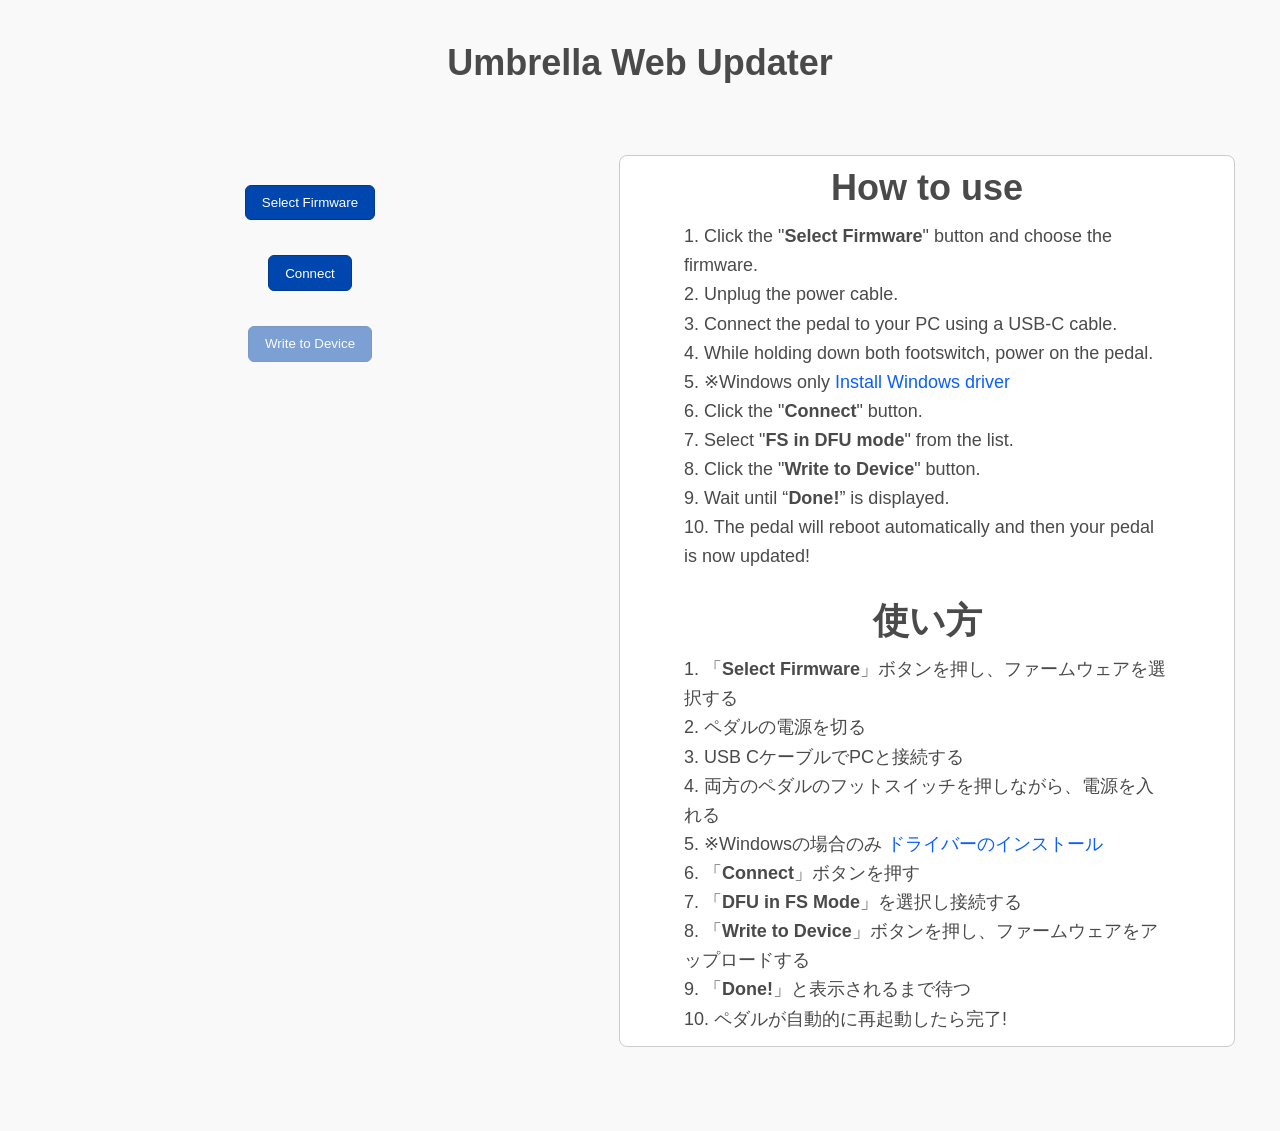
<file: index.html>
<!DOCTYPE html>
<html>
  <head>
    <meta charset="UTF-8">
    <link rel="stylesheet" type="text/css" href="sakura.css" />
    <link rel="stylesheet" type="text/css" href="custom.css" />
    <title>Umbrella Web Updater</title>
    <script src="dfu-util/dfu.js"></script>
    <script src="dfu-util/dfuse.js"></script>
    <script src="dfu-util/FileSaver.js"></script>
    <script src="dfu-util/dfu-util.js"></script>
  </head>
  <body>
    <h2>Umbrella Web Updater</h2>
    <div class="main-layout">
    <div class="main-controls">
    <p>
      <span id="status"></span>
    </p>
    <p style="display: none;">
      <label for="vid">Vendor ID (hex):</label>
      <input list="vendor_ids" type="text" name="vid" id="vid" maxlength="6" size="8" pattern="0x[A-Fa-f0-9]{1,4}"/>
      <datalist id="vendor_ids">
        <option value="0x1209">dapboot DFU bootloader</option>
        <option value="0x0D28">mbed DAPLink</option>
        <option value="0x1EAF">LeafLabs Maple/stm32duino bootloader</option>
      </datalist>
    </p>
    <p>
      <button id="selectFirmware" disabled="true">Select Firmware</button>
      <span id="selectedFirmwareName" style="margin-left: 0px;"></span>
    </p>
    <p>
      <button id="connect">Connect</button>
    </p>
    <dialog id="interfaceDialog" style="display: none;">
      Your device has multiple DFU interfaces. Select one from the list below:
      <form id="interfaceForm" method="dialog">
        <button id="selectInterface" type="submit">Select interface</button>
      </form>
    </dialog>
    <p>
      <div id="usbInfo" style="display: none;"></div>
      <div id="dfuInfo" style="display: none;"></div>
    </p>
    <fieldset style="display: none;">
      <legend>Runtime mode</legend>
      <button id="detach" disabled="none;">Detach DFU</button>
    </fieldset>
    <form id="configForm">
      <label for="transferSize" style="display: none;">Transfer Size:</label>
      <input type="number" name="transferSize" id="transferSize" value="1024" style="display: none;"/>
      <div id="dfuseFields" hidden="true" style="display: none;">
        <label for="dfuseStartAddress" style="display: none;">DfuSe Start Address:</label>
        <input type="text" name="dfuseStartAddress" id="dfuseStartAddress" title="Initial memory address to read/write from (hex)" size="10" pattern="0x[A-Fa-f0-9]+" style="display: none;"/>
        <label for="dfuseUploadSize" style="display: none;">DfuSe Upload Size:</label>
        <input type="number" name="dfuseUploadSize" id="dfuseUploadSize" min="1" style="display: none;"/>
      </div>
      <p style="display: none;">
        <input type="file" id="firmwareFile" name="file" disabled="true"/>
      </p>
      <p>
        <button id="download" disabled="true">Write to Device</button>
      </p>
    <dialog id="firmwareSelectDialog">
      <h2>Select Firmware</h2>
      <div id="firmwareList"></div>
      <form method="dialog">
        <button type="button" id="cancelFirmwareSelect">Cancel</button>
      </form>
    </dialog>
      <div class="log" id="downloadLog"></div>
      <fieldset style="display: none;">
        <legend>Firmware Upload (read from USB device)</legend>
        <p>
          <button id="upload" disabled="true">Upload</button>
        </p>
        <div class="log" id="uploadLog"></div>
      </fieldset>
    </form>
    </div>
    <div class="howto-box">
      <h2>How to use</h2>
  
        1. Click the "<strong>Select Firmware</strong>" button and choose the firmware.<br>
        2. Unplug the power cable.<br>
        3. Connect the pedal to your PC using a USB-C cable.<br>
        4. While holding down both footswitch, power on the pedal.<br>
        5. ※Windows only
        <span class="driver-install" tabindex="0" aria-label="install driver">
          Install Windows driver
          <span class="driver-install__tooltip" role="tooltip">
            <b>Windows only. Not necessary on Mac.</b><br>
            <li>5.1. Connect the pedal to your PC in bootload mode (perform steps 1-4 of this procedure).</li>
            <li>5.2. <a href="https://zadig.akeo.ie/" target="_blank" rel="noreferrer noopener"><u>Download</u></a> and open <strong>Zadig</strong> </li>
            <li>5.3. Click &quot;<strong>Options</strong>&quot;→&quot;<strong>List All Devices</strong>&quot;</li>
            <li>5.4. Select &quot;<strong>DFU in FS Mode</strong>&quot; from the list.</li>
            <li>5.5. Click &quot;<strong>Install Driver</strong>&quot;</li>
            <li>5.6. Wait a moment for the installation to complete.</li>
          </span>
        </span><br>
        6. Click the "<strong>Connect</strong>" button.<br>
        7. Select "<strong>FS in DFU mode</strong>" from the list.<br>
        8. Click the "<strong>Write to Device</strong>" button.<br>
        9. Wait until “<strong>Done!</strong>” is displayed.<br>
        10. The pedal will reboot automatically and then your pedal is now updated!<br>
        <br>
      
        
      <h2>使い方</h2>
      
        1. 「<strong>Select Firmware</strong>」ボタンを押し、ファームウェアを選択する<br>
        2. ペダルの電源を切る<br>
        3. USB CケーブルでPCと接続する<br>
        4. 両方のペダルのフットスイッチを押しながら、電源を入れる<br>
        5. ※Windowsの場合のみ

        <span class="driver-install" tabindex="0" aria-label="install driver">
          ドライバーのインストール
          <span class="driver-install__tooltip" role="tooltip">
            <b>Windowsの場合のみ Macではこの手順は不要です</b><br>
            <li>5.1. ペダルをブートロードモードでPCに接続(この手順の 4 までを行う)</li>
            <li>5.2. <strong>Zadig</strong>を<a href="https://zadig.akeo.ie/" target="_blank" rel="noreferrer noopener"><u>ダウンロード</u></a>して開く</li>
            <li>5.3. 「<strong>Options</strong>」→「<strong>List All Devices</strong>」をクリック</li>
            <li>5.4. リストから「<strong>DFU in FS Mode</strong>」を選ぶ</li>
            <li>5.5. 「<strong>Install Driver</strong>」をクリック</li>
            <li>5.6. インストールが完了するまで少し待つ</li>
          </span>
          
        </span><br>
        6. 「<strong>Connect</strong>」ボタンを押す<br>
        7. 「<strong>DFU in FS Mode</strong>」を選択し接続する<br>
        8. 「<strong>Write to Device</strong>」ボタンを押し、ファームウェアをアップロードする<br>
        9. 「<strong>Done!</strong>」と表示されるまで待つ<br>
        10. ペダルが自動的に再起動したら完了!<br>
 
    </div>
    </div>
    <h1 style="display: none;">Prerequisites</h1>
    <p style="display: none;">In order to run this demo, you will need:</p>
    <ul style="display: none;">
      <li>
        <p>An up-to-date version of Chrome, at least version 61 or newer</p>
      </li>
      <li>
        <p>A USB DFU class device</p>
        <p>For a WebUSB friendly USB DFU bootloader that can be flashed onto <a href="http://wiki.stm32duino.com/index.php?title=Blue_Pill">inexpensive STM32F103 boards</a>, check out the <a href="https://github.com/devanlai/dapboot">dapboot</a> project.</p>
        <p>Some recent STM32 parts have on-chip USB DfuSe bootloaders that are supported by this site.</p>
      </li>
    </ul>
  </body>
</html>
</file>
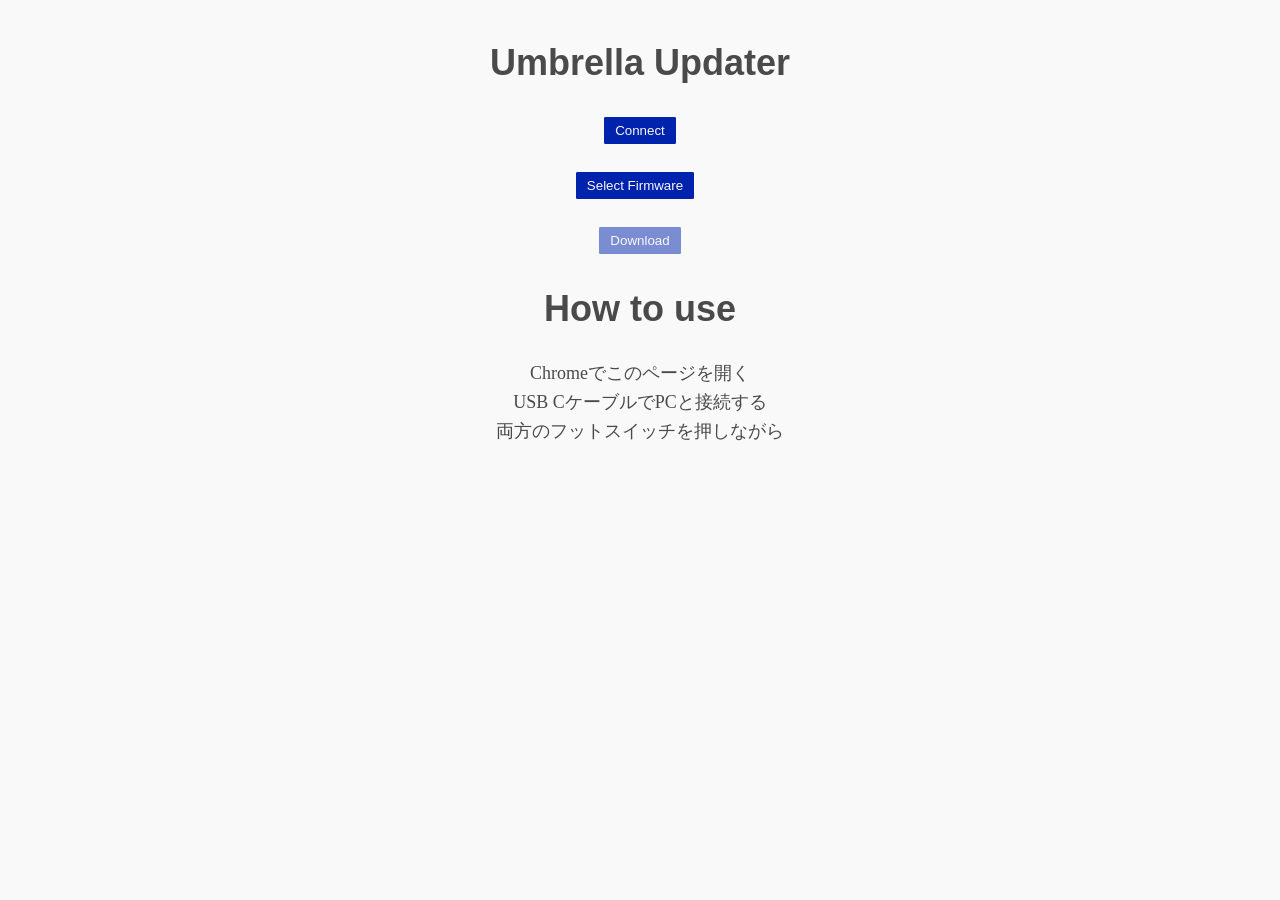
<file: dfu-util/index.html>
<!DOCTYPE html>
<html>
  <head>
    <meta charset="UTF-8">
    <link rel="stylesheet" type="text/css" href="sakura.css" />
    <title>Umbrella Web Updater</title>
    <script src="dfu.js"></script>
    <script src="dfuse.js"></script>
    <script src="FileSaver.js"></script>
    <script src="dfu-util.js"></script>
    <style>
      p.warning {
        color: red;
      }
      p.error {
        color: red;
        font-weight: bold;
      }
      label.radio {
        display: inline;
      }
      input:invalid {
        color:red;
      }
      body {
        text-align: center;
      }
      #configForm {
        text-align: center;
      }
      #configForm p {
        text-align: center;
      }
      button {
        margin: 5px;
      }
    </style>
  </head>
  <body>
    <h2>Umbrella Updater</h2>
    <p>
      <span id="status"></span>
    </p>
    <p style="display: none;">
      <label for="vid">Vendor ID (hex):</label>
      <input list="vendor_ids" type="text" name="vid" id="vid" maxlength="6" size="8" pattern="0x[A-Fa-f0-9]{1,4}"/>
      <datalist id="vendor_ids">
        <option value="0x1209">dapboot DFU bootloader</option>
        <option value="0x0D28">mbed DAPLink</option>
        <option value="0x1EAF">LeafLabs Maple/stm32duino bootloader</option>
      </datalist>
    </p>
    <p>
      <button id="connect">Connect</button>
    </p>
    <dialog id="interfaceDialog" style="display: none;">
      Your device has multiple DFU interfaces. Select one from the list below:
      <form id="interfaceForm" method="dialog">
        <button id="selectInterface" type="submit">Select interface</button>
      </form>
    </dialog>
    <p>
      <div id="usbInfo" style="display: none;"></div>
      <div id="dfuInfo" style="display: none;"></div>
    </p>
    <fieldset style="display: none;">
      <legend>Runtime mode</legend>
      <button id="detach" disabled="none;">Detach DFU</button>
    </fieldset>
    <form id="configForm">
      <label for="transferSize" style="display: none;">Transfer Size:</label>
      <input type="number" name="transferSize" id="transferSize" value="1024" style="display: none;"/>
      <div id="dfuseFields" hidden="true" style="display: none;">
        <label for="dfuseStartAddress" style="display: none;">DfuSe Start Address:</label>
        <input type="text" name="dfuseStartAddress" id="dfuseStartAddress" title="Initial memory address to read/write from (hex)" size="10" pattern="0x[A-Fa-f0-9]+" style="display: none;"/>
        <label for="dfuseUploadSize" style="display: none;">DfuSe Upload Size:</label>
        <input type="number" name="dfuseUploadSize" id="dfuseUploadSize" min="1" style="display: none;"/>
      </div>
      <p>
        <button id="selectFirmware" disabled="true">Select Firmware</button>
        <span id="selectedFirmwareName" style="margin-left: 10px;"></span>
      </p>
      <p style="display: none;">
        <input type="file" id="firmwareFile" name="file" disabled="true"/>
      </p>
      <p>
        <button id="download" disabled="true">Download</button>
      </p>
    <dialog id="firmwareSelectDialog">
      <h2>Select Firmware</h2>
      <div id="firmwareList"></div>
      <form method="dialog">
        <button type="button" id="cancelFirmwareSelect">Cancel</button>
      </form>
    </dialog>
      <div class="log" id="downloadLog"></div>
      <fieldset style="display: none;">
        <legend>Firmware Upload (read from USB device)</legend>
        <p>
          <button id="upload" disabled="true">Upload</button>
        </p>
        <div class="log" id="uploadLog"></div>
      </fieldset>
    </form>
    <h2>How to use</h2>
    <p>
      Chromeでこのページを開く<br>
      USB CケーブルでPCと接続する<br>
      両方のフットスイッチを押しながら<br>

    </p>
    <h1 style="display: none;">Prerequisites</h1>
    <p style="display: none;">In order to run this demo, you will need:</p>
    <ul style="display: none;">
      <li>
        <p>An up-to-date version of Chrome, at least version 61 or newer</p>
      </li>
      <li>
        <p>A USB DFU class device</p>
        <p>For a WebUSB friendly USB DFU bootloader that can be flashed onto <a href="http://wiki.stm32duino.com/index.php?title=Blue_Pill">inexpensive STM32F103 boards</a>, check out the <a href="https://github.com/devanlai/dapboot">dapboot</a> project.</p>
        <p>Some recent STM32 parts have on-chip USB DfuSe bootloaders that are supported by this site.</p>
      </li>
    <ul>
  </body>
</html>
</file>
<file: sakura.css>
/* Sakura.css v1.5.1
 * ================
 * Minimal css theme.
 * Project: https://github.com/oxalorg/sakura/
 */
/* Body */
html {
  font-size: 62.5%;
  font-family: -apple-system, BlinkMacSystemFont, "Segoe UI", Roboto, "Helvetica Neue", Arial, "Noto Sans", sans-serif;
}

body {
  font-size: 1.8rem;
  line-height: 1.618;
  max-width: 38em;
  margin: auto;
  color: #4a4a4a;
  background-color: #f9f9f9;
  padding: 13px;
}

@media (max-width: 684px) {
  body {
    font-size: 1.53rem;
  }
}
@media (max-width: 382px) {
  body {
    font-size: 1.35rem;
  }
}
h1, h2, h3, h4, h5, h6 {
  line-height: 1.1;
  font-family: -apple-system, BlinkMacSystemFont, "Segoe UI", Roboto, "Helvetica Neue", Arial, "Noto Sans", sans-serif;
  font-weight: 700;
  margin-top: 3rem;
  margin-bottom: 1.5rem;
  overflow-wrap: break-word;
  word-wrap: break-word;
  -ms-word-break: break-all;
  word-break: break-word;
}

h1 {
  font-size: 2.35em;
}

h2 {
  font-size: 2em;
}

h3 {
  font-size: 1.75em;
}

h4 {
  font-size: 1.5em;
}

h5 {
  font-size: 1.25em;
}

h6 {
  font-size: 1em;
}

p {
  margin-top: 0px;
  margin-bottom: 2.5rem;
}

small, sub, sup {
  font-size: 75%;
}

hr {
  border-color: #1d7484;
}

a {
  text-decoration: none;
  color: #1d7484;
}
a:visited {
  color: #144f5a;
}
a:hover {
  color: #982c61;
  border-bottom: 2px solid #4a4a4a;
}

ul {
  padding-left: 1.4em;
  margin-top: 0px;
  margin-bottom: 2.5rem;
}

li {
  margin-bottom: 0.4em;
}

blockquote {
  margin-left: 0px;
  margin-right: 0px;
  padding-left: 1em;
  padding-top: 0.8em;
  padding-bottom: 0.8em;
  padding-right: 0.8em;
  border-left: 5px solid #1d7484;
  margin-bottom: 2.5rem;
  background-color: #f1f1f1;
}

blockquote p {
  margin-bottom: 0;
}

img, video {
  height: auto;
  max-width: 100%;
  margin-top: 0px;
  margin-bottom: 2.5rem;
}

/* Pre and Code */
pre {
  background-color: #f1f1f1;
  display: block;
  padding: 1em;
  overflow-x: auto;
  margin-top: 0px;
  margin-bottom: 2.5rem;
  font-size: 0.9em;
}

code, kbd, samp {
  font-size: 0.9em;
  padding: 0 0.5em;
  background-color: #f1f1f1;
  white-space: pre-wrap;
}

pre > code {
  padding: 0;
  background-color: transparent;
  white-space: pre;
  font-size: 1em;
}

/* Tables */
table {
  text-align: justify;
  width: 100%;
  border-collapse: collapse;
  margin-bottom: 2rem;
}

td, th {
  padding: 0.5em;
  border-bottom: 1px solid #f1f1f1;
}

/* Buttons, forms and input */
input, textarea {
  border: 1px solid #4a4a4a;
}
input:focus, textarea:focus {
  border: 1px solid #1d7484;
}

textarea {
  width: 100%;
}

.button, button,
input[type=submit],
input[type=reset],
input[type=button],
input[type=file]::file-selector-button {
  display: inline-block;
  padding: 5px 10px;
  text-align: center;
  text-decoration: none;
  white-space: nowrap;
  background-color: #1d7484;
  color: #f9f9f9;
  border-radius: 1px;
  border: 1px solid #1d7484;
  cursor: pointer;
  box-sizing: border-box;
}
.button:hover, button:hover,
input[type=submit]:hover,
input[type=reset]:hover,
input[type=button]:hover,
input[type=file]::file-selector-button:hover {
  background-color: #982c61;
  color: #f9f9f9;
  outline: 0;
}

.button[disabled], button[disabled],
input[type=submit][disabled],
input[type=reset][disabled],
input[type=button][disabled],
input[type=file][disabled] {
  cursor: default;
  opacity: 0.5;
}
.button:focus-visible, button:focus-visible,
input[type=submit]:focus-visible,
input[type=reset]:focus-visible,
input[type=button]:focus-visible,
input[type=file]:focus-visible {
  outline-style: solid;
  outline-width: 2px;
}

textarea, select, input {
  color: #4a4a4a;
  padding: 6px 10px; /* The 6px vertically centers text on FF, ignored by Webkit */
  margin-bottom: 10px;
  background-color: #f1f1f1;
  border: 1px solid #f1f1f1;
  border-radius: 4px;
  box-shadow: none;
  box-sizing: border-box;
}
textarea:focus, select:focus, input:focus {
  border: 1px solid #1d7484;
  outline: 0;
}

input[type=checkbox]:focus {
  outline: 1px dotted #1d7484;
}

label, legend, fieldset {
  display: block;
  margin-bottom: 0.5rem;
  font-weight: 600;
}
</file>
<file: custom.css>
.main-layout {
  display: grid;
  grid-template-columns: minmax(260px, calc(50vw - 24px)) minmax(420px, calc(50vw - 24px));
  align-items: flex-start;
  gap: 24px;
  box-sizing: border-box;
  margin: 0 auto;
  padding: 0 32px 0 12px;
}
.main-controls {
  min-width: 260px;
  width: 100%;
  max-width: none;
  text-align: center;
  align-self: flex-start;
  position: sticky;
  top: 16px;
  padding: 0 12px;
  box-sizing: border-box;
}
.howto-box {
  background:#ffffff;
  flex: 2 1 420px;
  min-width: 0;
  border: 1px solid #ccc;
  border-radius: 8px;
  padding: 12px 64px;
  margin: 0;
  text-align: left;
  max-width: 960px;
}

.howto-box h2 {
  margin-top: 0;
  text-align: center;
}

body > h2 {
  margin-bottom: 2em;
}

p.warning {
  color: red;
}
p.error {
  color: red;
  font-weight: bold;
}
#status.warning,
#status.error {
  color: red;
  font-weight: bold;
  white-space: pre-line;
}
#status.warning,
#status.error {
  color: red;
  font-weight: bold;
}
label.radio {
  display: inline;
}
input:invalid {
  color: red;
}
body {
  text-align: center;
  max-width: none;
}
#configForm {
  text-align: center;
}
#configForm p {
  text-align: center;
}
#firmwareList {
  text-align: center;
}
#firmwareList ul {
  list-style: none;
  padding: 0;
  margin: 0 auto;
  display: inline-block;
  text-align: center;
}
#firmwareList li {
  margin: 0;
}
button {
  margin: 5px;
  background: #0046AF;
  color: #ffffff;
  border: 1px solid #003a8c;
  border-radius: 6px;
  padding: 0.7em 1.2em;
  cursor: pointer;
  transition: background-color 150ms ease, transform 150ms ease, border-color 150ms ease;
}

button:hover,
button:focus-visible {
  background: #002053;
  border-color: #002f70;
}

button:active {
  background: #002f70;
}

/* Driver install callout (Windows only) */
.driver-install {
  position: relative;
  display: inline-block;
  color: #0b5fff;
  cursor: help;
  line-height: 1.6;
  text-decoration: none;
}
.driver-install:hover,
.driver-install:focus-within {
  outline: 2px solid #0b5fff;
  outline-offset: 2px;
  border-radius: 6px;
}
.driver-install__tooltip {
  position: absolute;
  left: 50%;
  top: 100%;
  transform: translateX(-50%);
  width: min(520px, 92vw);
  text-align: left;
  padding: 10px 12px;
  background: #ffffff;
  color: #1b1b1b;
  border: 1px solid rgba(0, 0, 0, 0.14);
  border-radius: 10px;
  box-shadow: 0 18px 50px rgba(0, 0, 0, 0.18);
  z-index: 999;
  opacity: 0;
  visibility: hidden;
  pointer-events: none;
  transition: opacity 140ms ease, transform 140ms ease, visibility 140ms ease;
}
.driver-install:hover .driver-install__tooltip,
.driver-install:focus-within .driver-install__tooltip,
.driver-install__tooltip:hover {
  opacity: 1;
  visibility: visible;
  transform: translateX(-50%) translateY(0);
  pointer-events: auto;
}
.driver-install__tooltip b {
  display: inline-block;
  margin-bottom: 6px;
}
.driver-install__tooltip ol {
  margin: 6px 0 0 18px;
}
.driver-install__tooltip li {
  margin: 2px 0;
}

@media (max-width: 920px) {
  .main-layout {
    display: flex;
    flex-wrap: wrap;
    justify-content: center;
  }

  .main-controls,
  .howto-box {
    width: 100%;
    max-width: 100%;
  }

  .main-controls {
    position: static;
    top: auto;
  }
}
</file>
<file: dfu-util/sakura.css>
/* Sakura.css v1.0.0
 * ================
 * Minimal css theme.
 * Project: https://github.com/oxalorg/sakura
 */
/* Body */
html {
  font-size: 62.5%;
  font-family: serif; }

body {
  font-size: 1.8rem;
  line-height: 1.618;
  max-width: 38em;
  margin: auto;
  color: #4a4a4a;
  background-color: #f9f9f9;
  padding: 13px; }

@media (max-width: 684px) {
  body {
    font-size: 1.53rem; } }
@media (max-width: 382px) {
  body {
    font-size: 1.35rem; } }
h1, h2, h3, h4, h5, h6 {
  line-height: 1.1;
  font-family: Verdana, Geneva, sans-serif;
  font-weight: 700;
  overflow-wrap: break-word;
  word-wrap: break-word;
  -ms-word-break: break-all;
  word-break: break-word;
  -ms-hyphens: auto;
  -moz-hyphens: auto;
  -webkit-hyphens: auto;
  hyphens: auto; }

h1 {
  font-size: 2.35em; }

h2 {
  font-size: 2em; }

h3 {
  font-size: 1.75em; }

h4 {
  font-size: 1.5em; }

h5 {
  font-size: 1.25em; }

h6 {
  font-size: 1em; }

small, sub, sup {
  font-size: 75%; }

hr {
  border-color: #2c8898; }

a {
  text-decoration: none;
  color: #2c8898; }
  a:hover {
    color: #982c61;
    border-bottom: 2px solid #4a4a4a; }

ul {
  padding-left: 1.4em; }

li {
  margin-bottom: 0.4em; }

ul, ol {
    list-style: none;
    padding-left: 0;
  }

blockquote {
  font-style: italic;
  margin-left: 1.5em;
  padding-left: 1em;
  border-left: 3px solid #2c8898; }

img {
  max-width: 100%; }

/* Pre and Code */
pre {
  background-color: #f1f1f1;
  display: block;
  padding: 1em;
  overflow-x: auto; }

code {
  font-size: 0.9em;
  padding: 0 0.5em;
  background-color: #f1f1f1;
  white-space: pre-wrap; }

pre > code {
  padding: 0;
  background-color: transparent;
  white-space: pre; }

/* Tables */
table {
  text-align: justify;
  width: 100%;
  border-collapse: collapse; }

td, th {
  padding: 0.5em;
  border-bottom: 1px solid #f1f1f1; }

/* Buttons, forms and input */
input, textarea {
  border: 1px solid #4a4a4a; }
  input:focus, textarea:focus {
    border: 1px solid #2c8898; }

textarea {
  width: 100%; }

.button, button, input[type="submit"], input[type="reset"], input[type="button"] {
  display: inline-block;
  padding: 5px 10px;
  text-align: center;
  text-decoration: none;
  white-space: nowrap;
  background-color: #0023ad;
  color: #f9f9f9;
  border-radius: 1px;
  border: 1px solid #0023ad;
  cursor: pointer;
  box-sizing: border-box; }
  .button[disabled], button[disabled], input[type="submit"][disabled], input[type="reset"][disabled], input[type="button"][disabled] {
    cursor: default;
    opacity: .5; }
  .button:focus, .button:hover, button:focus, button:hover, input[type="submit"]:focus, input[type="submit"]:hover, input[type="reset"]:focus, input[type="reset"]:hover, input[type="button"]:focus, input[type="button"]:hover {
    background-color: #982c61;
    border-color: #982c61;
    color: #f9f9f9;
    outline: 0; }

textarea, select, input[type] {
  color: #4a4a4a;
  padding: 6px 10px;
  /* The 6px vertically centers text on FF, ignored by Webkit */
  margin-bottom: 10px;
  background-color: #f1f1f1;
  border: 1px solid #f1f1f1;
  border-radius: 4px;
  box-shadow: none;
  box-sizing: border-box; }
  textarea:focus, select:focus, input[type]:focus {
    border: 1px solid #0023ad;
    outline: 0; }

label, legend, fieldset {
  display: block;
  margin-bottom: .5rem;
  font-weight: 600; }
</file>
